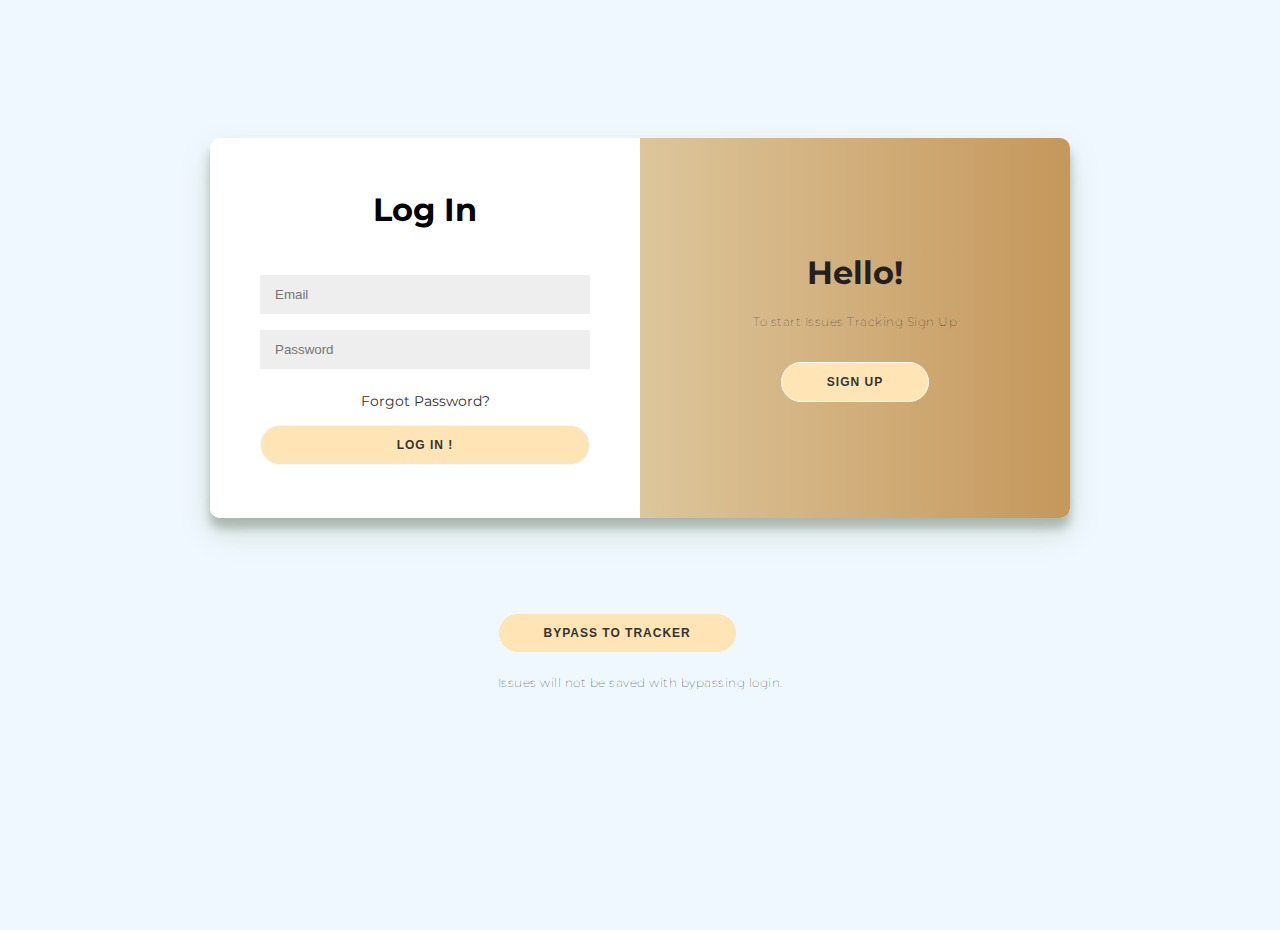
<file: index.html>
<!DOCTYPE html>

<html>
<head>
    <meta charset="UTF-8">
    <meta name="decription" content=" ">
    <meta name="keywords" content="HTML, CSS, Bug Tracker, issue.">
    <meta name="author" content="Kristoff L.">
    <meta name="viewpoint" content="width=devicewidth", initial-scale="1.0">


    <link rel="stylesheet" href="indexstyle.css">


    <title> Home Page</title>
</head>

<!-- -->


<body>
    
    <div class="container" id="container">  
       
        <!-- Sign Up Container -->
        <div class="form-container sign-up-container"> 
            <form action="#">
                <h1> Create Account</h1>
                <!-- Social media Links **REMOVED**  -->

                <span><br><br> </span>
                <input type="text" placeholder="Name"/>
                <input type="email" placeholder="Email"/>
                <input type="password" placeholder="Password"/>
                <br>
                <button> Sign Up !</button>
            </form>
        </div>

        <!--    Sign-In/Log In In Container -->

        <div class="form-container sign-in-container"> 
            <form action="#">
                <h1> Log In</h1>
                <br>
                <br>
                <input type="email" placeholder="Email"/>
                <input type="password" placeholder="Password"/>
                <a  href="#"> Forgot Password? </a>

                <button> Log In !</button>
            </form>
        </div>


        <!--    Welcome Back! Action Director Container -->
        <div class="overlay-container"> 
            <div class="overlay">
            
                <div class="overlay-panel overlay-left">
                    <h1> Welcome Back!</h1>
                        <p>
                            To keep issues saved please Login
                        </p>
                        <button class="ghost" id="signIn"> Log In</button>
                </div>   
            
                <div class="overlay-panel overlay-right">    
                            <h1> Hello!</h1>
                            <p>
                                To start Issues Tracking Sign Up
                            </p>
                        <button class="ghost" id="signUp"> Sign Up</button>
                    </form>
                </div>

            
            </div>    
        </div>

    <script src="indexapp.js"></script>





    </div>
    
     <!--   Bypass Action Container & button    -->
    <br>
    <br>
    <br>
    <br>
    <br>
    <n>

    </n>
    <div>
        <a href="bugtrack.html">
        <button> ByPass To Tracker </button>    
        </a>  
    <small><p>Issues will not be saved with bypassing login.</p></small>
    </div>



</body>

</html>



<!--/* ** CODE SPRINT PROJECT -- BUG TRACKER  ** 
 KRISTOFF L.  © Kristoff L. All Rights Reserved.-->
</file>
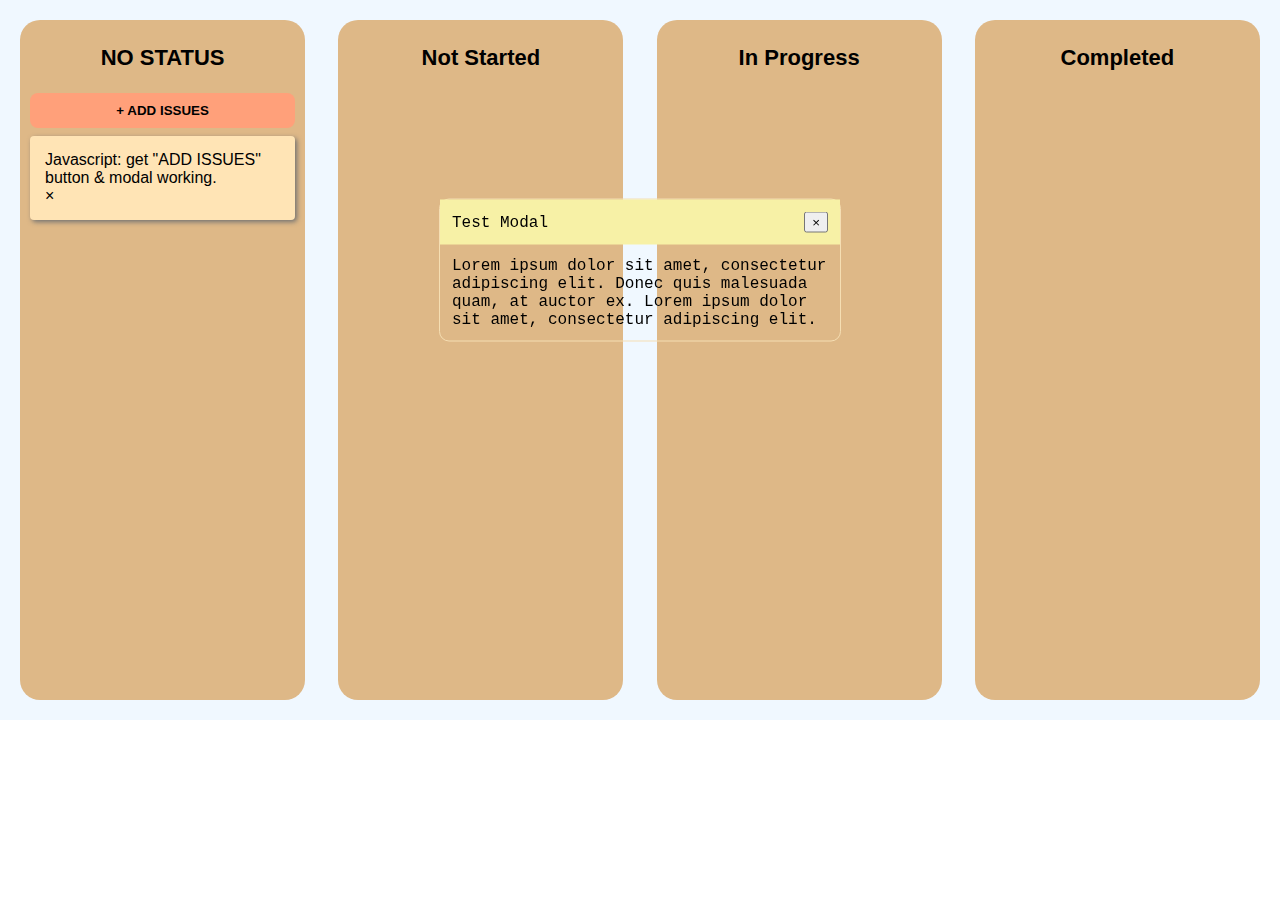
<file: bugtrack.html>
<!DOCTYPE html>

<html>
<head>
    <meta charset="UTF-8">
    <meta name="decription" content=" ">
    <meta name="keywords" content="HTML, CSS, Bug, Issue, Tracker">
    <meta name="author" content="Kristoff L.">
    <meta name="viewpoint" content="width=devicewidth", initial-scale="1.0">

    <title> Bug Tracker </title>
    <link rel="stylesheet" href="bugstyle.css">
</head>

<body>

<!--  MODAL -- Add Issues using Modal popup. --> 
    <div class="modal" id="issue_form">
        <div class="header">
            <div class="title"> Test Modal  </div>
            <button class="btn close-modal" > &times; </button>
        </div>

            <div class="body">
                Lorem ipsum dolor sit amet, consectetur adipiscing elit. Donec 
                quis malesuada quam, at auctor ex. Lorem ipsum dolor sit amet, 
                consectetur adipiscing elit. 
            <!-- 
               <input type="text" id="todo_input">
               <input type="submit" value="Add Todo" id="todo_submit" />
            -->
            </div>
    </div>
   
    
   <!-- ISSUES CONTAINER -->
    <div id="container"> 
        <div class="status">
            <h1> NO STATUS</h1>
           
                <!--Add Issues Button-- modal added -->
                <button id="addBtn" data-target-modal="#issue_form"> + ADD ISSUES</button>

            <div class="card" draggable="true">
                <!--<div class="title"> 08/17/2021 - Tracking page. </div> -->
                <div class="description">
                Javascript: get  "ADD ISSUES" button & modal working.
                </div> 
            <span class="close">&times;</span>
            </div>        
        </div>
        

        <!--NOT STARTED CONTAINER-->
        <div class="status" >
            <h1> Not Started </h1>  
            
            
        </div>

        <!--IN PROGRESS CONTAINER-->
        <div class="status">
            <h1> In Progress </h1>
        </div>

        <!--COMPLETED CONTAINER-->
        <div class="status">
            <h1> Completed </h1>
        </div>
   
    </div>



<!--    NOTEPAD SECTION --- Not used at the moment -- 
    <div id="notes">
        <div class="notepad">
            <h2> NOTEPAD </h2>
            <button id="addNotesBtn"> + Add Notes</button>


            <div class="notebook">

            </div>
        </div>
    </div>


<div id="overlay"></div>
-->

</body>


<script src="app.js"> </script>


</html>



<!--/* ** CODE SPRINT PROJECT -- BUG TRACKER  ** 
 KRISTOFF L.  © Kristoff L. All Rights Reserved.-->
</file>
<file: indexstyle.css>
/* STYLESHEET */


@import url('https://fonts.googleapis.com/css?family=Montserrat:400,800');

* {
	box-sizing: border-box;
}

body {
    background: aliceblue;
    display: flex;
	justify-content: center;
	align-items: center;
	flex-direction: column;
	font-family: 'Montserrat', sans-serif;
	height: 100vh;
	margin: -20px 0 50px;
}

h1 {
	font-weight: bold;
	margin: 0;
}

h2 {
	text-align: center;
}

p {
	font-size: 12px;
	font-weight: 100;
	line-height: 20px;
	letter-spacing: 0.5px;
	margin: 20px 0 30px;
}

span {
	font-size: 12px;
}

a {
	color: #333;
	font-size: 14px;
	text-decoration: none;
	margin: 15px 0;
}

button {
	border-radius: 20px;
	border: 1px solid aliceblue;
	background-color: moccasin;
	color: #333;
	font-size: 12px;
	font-weight: bold;
	padding: 12px 45px;
	letter-spacing: 1px;
	text-transform: uppercase;
	transition: transform 80ms ease-in;
}

button:active {
	transform: scale(0.95);
}

button:focus {
	outline: none;
}

button.ghost {
	background-color: moccasin;
	border-color: #FFFFFF;
}

form {
	background-color: #FFFFFF;
	display: flex;
	/*  align-items: center;  */
	justify-content: center;
	flex-direction: column;
	padding: 0 50px;
	height: 100%;
	text-align: center;
}

input {
	background-color: #eee;
	border: none;
	padding: 12px 15px;
	margin: 8px 0;
	width: 100%;
}

.container {
	background-color: #fff;
	border-radius: 10px;
  	box-shadow: 0 14px 28px rgba(103, 141, 80, 0.25), 0 10px 10px rgba(0,0,0,0.22);
	position: relative;
	overflow: hidden;
	width: 860px;
	max-width: 100%;
	min-height: 380px;
}

.form-container {
	position: absolute;
	top: 0;
	height: 100%;
	transition: all 0.6s ease-in-out;
}

.sign-in-container {
	left: 0;
	width: 50%;
	z-index: 2;
}

.sign-up-container {
	left: 0;
	width: 50%;
	opacity: 0;
	z-index: 1;
}

/* animations: bring login to right*/
.container.right-panel-active .sign-in-container {
	transform: translateX(100%);
}



/*bring singup over sign in*/
.container.right-panel-active .sign-up-container {
	transform: translateX(100%);
	opacity: 1;
	z-index: 5;
	animation: show 0.6s;
}

@keyframes show {
	0%, 49.99% {
		opacity: 0;
		z-index: 1;
	}
	
	50%, 100% {
		opacity: 1;
		z-index: 5;
	}
}

.overlay-container {
	position: absolute;
	top: 0;
	left: 50%;
	width: 50%;
	height: 100%;
	overflow: hidden;
	transition: transform 0.6s ease-in-out;
	z-index: 100;
}

/*overlay moved to left*/
.container.right-panel-active .overlay-container{
	transform: translateX(-100%);
}

.overlay {
	background: rosybrown;
	background: -webkit-linear-gradient(to right, moccasin, #dd962b);
	background: linear-gradient(to right, beige, rgb(197, 151, 91)) no-repeat 0 0 / cover;
	background-repeat: no-repeat;
	background-size: cover;
	background-position: 0 0;
	color: #242020;
	position: relative;
	left: -100%;
	height: 100%;
	width: 200%;

  	transform: translateX(0);
	transition: transform 0.6s ease-in-out;
}



.overlay-panel {
	top: 0;
	height: 100%;
	width: 50%;
    padding: 0 40px;

    display: flex;
    position: absolute;
	text-align: center;
    align-items: center;
	justify-content: center;
	flex-direction: column;
		
	transform: translateX(0);
	transition: transform 0.6s ease-in-out;
}

.container.right-panel-active .overlay {
  	transform: translateX(50%);
}
.overlay-left {
	transform: translateX(0);
}

.container.right-panel-active .overlay-left {
	transform: translateX(0);
}

.overlay-right {
	right: 0;
	transform: translateX(-20);
}

.container.right-panel-active .overlay-right {
	transform: translateX(20%);
}





/* CODE SPRINT PROJECT -- BUG TRACKER  ** 
 KRISTOFF L.  © Kristoff L. All Rights Reserved.--> */
</file>
<file: bugstyle.css>
/* --- STYLESHEET --- */

body,
html 
{
  width: 100%;
  height: 100%;
  margin: 0;
  font-family: "Roboto", sans-serif;
}


h1 
{
  text-align: center;
  font-size: 22px;
  font-weight: bold;
}

#container 
{
  width: 100%;
  height: 80%;
  background-color: aliceblue;
  float: left;
  display: flex;
  flex-direction: row;
  padding: 20px;
  box-sizing: border-box;
  justify-content: space-between;
}

.status 
{
  width: 23%;
  border-radius: 20px;
  background-color: burlywood;
  padding: 10px;
  box-sizing: border-box;
}

/* CARDS styling - issue blocks  */ 
.card 
{
  background-color: moccasin;
  padding: 15px;
  border-radius: 4px;
  margin-bottom: 15px;
  box-shadow: 2px 2px 5px rgb(113, 113, 113);
}

.card.dragging 
{
  opacity: 0.4;
}

.card .title 
{
  font-weight: bold;
  margin-bottom: 10px;
}


#notes
{
    float: left;
    width: 100%;
    height: 30%;
    padding: 20px;
    box-sizing: border-box;
    justify-content: space-between;
    background-color: bisque;
    
    display: flex;
    flex-direction: column;

    border-radius: 20px;
}

.notepad
{
    width: 100%;
    border-radius: 20px;
    background-color: rosybrown;
}


.notebook
{
    background-color: aliceblue;
}


/* BUTTON styling */ 
#addBtn
{
    width: 100%;
    margin: 8px 0;
    outline: none;
    border: none;
    padding: 10px;
    background-color: lightsalmon;  
    border-radius: 8px;
    font-weight: bold;
    cursor: pointer;
}

#addBtn:hover
{
    background-color: coral;
}


.btn:active
{
    transform: scale(0.8);
}


/* MODAL styling - popup for issues */ 
.modal-btn
{
    background-color: transparent;
    border: none;
    font-size: 18px;
}

.modal
{
    width: 400px;
    position: fixed;
    top: 30%;
    left: 50%;
    transform: translate(-50%, -50%);
    border: 1px solid wheat;
    font-family:'Courier New', Courier, monospace;
    border-radius: 10px;
    /*transition: top 0.3% ease-in-out; */
}

.modal.active
{
    top: 15%;
}

.modal .header
{
    display: flex;
    justify-content: space-between;
    align-items: center;
    padding: 12px;
    background-color: rgb(247, 241, 166);
    text-align: center;
    /*text-transform: uppercase;    */

}

/* MODAL TITLE - HEADER & SPACER.
.modal .issue-head
{
    font-weight: bold;
    margin-bottom: 6px;
    text-align: center;
}
*/

.modal .body
{
    padding: 12px;
}

.closeModal
{
    background: none;
    border: none;
    font-size: 12px;
}

#overlay
{
    opacity: 0.5;
    display: none;
    position: fixed;
    top: 0;
    left: 0;
    width: 100%;
    height: 100%;
    background-color: rgb(221, 221, 221);
    
}

#overlay.active
{
    display: block;
}

#issue-input, #isuue-submit
{
    padding: 12px;
    width: 100%;
    margin: 14px;
}

#issue-submit
{
    background-color: paleturquoise;
    color: rgb(95, 111, 141);
    font-size: 22px;
    border: none;
}

#issue_submit {
background-color: #4caf50;
color: #f3f3f3;
font-size: 1.25rem;
border: none;
}
</file>
